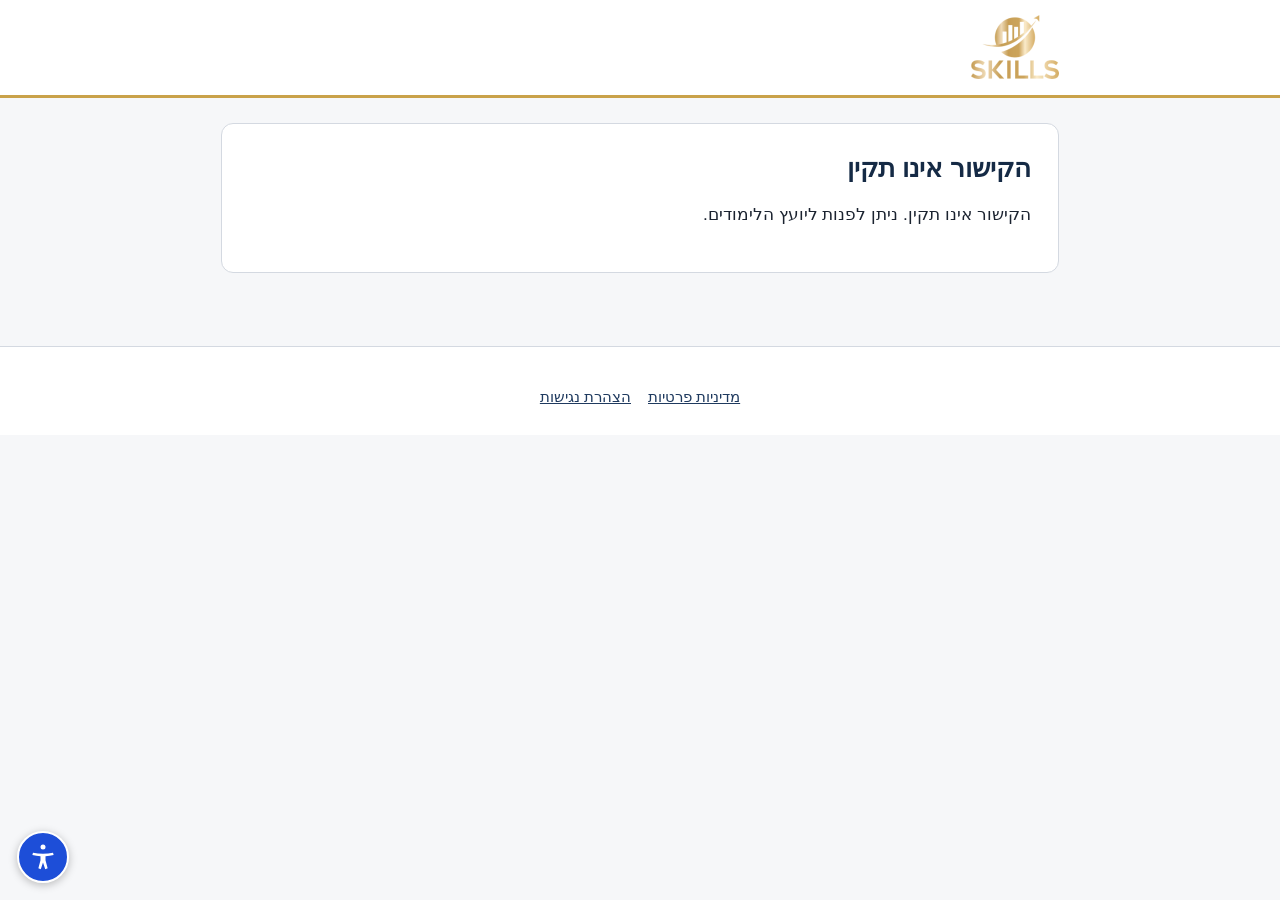
<file: index.html>
<!DOCTYPE html>
<html lang="he" dir="rtl">
<head>
  <meta charset="utf-8">
  <meta name="viewport" content="width=device-width, initial-scale=1">
  <meta name="robots" content="noindex, nofollow">
  <meta name="referrer" content="no-referrer">
  <meta name="description" content="קישור אישי למילוי הבקשה. התשובה וגובה הסיוע יימסרו באמצעות יועץ הלימודים.">
  <meta property="og:type" content="website">
  <meta property="og:locale" content="he_IL">
  <meta property="og:site_name" content="מכללת סקילס">
  <meta property="og:title" content="בקשה למלגה ולסיוע בשכר לימוד — מכללת סקילס">
  <meta property="og:description" content="קישור אישי למילוי הבקשה. התשובה וגובה הסיוע יימסרו באמצעות יועץ הלימודים.">
  <meta property="og:url" content="https://skillsmilgot.github.io/">
  <meta property="og:image" content="https://skillsmilgot.github.io/assets/share.jpg">
  <meta property="og:image:width" content="1200">
  <meta property="og:image:height" content="630">
  <meta property="og:image:alt" content="בקשה למלגה ולסיוע בשכר לימוד — מכללת סקילס">
  <meta name="twitter:card" content="summary_large_image">
  <meta http-equiv="Content-Security-Policy" content="default-src 'self'; script-src 'self'; style-src 'self'; img-src 'self' data:; connect-src 'self' https://script.google.com https://script.googleusercontent.com; form-action 'none'; base-uri 'none'; object-src 'none'">
  <title>בקשה למלגה ולסיוע בשכר לימוד — מכללת סקילס</title>
  <link rel="stylesheet" href="styles.css">
  <link rel="icon" type="image/png" href="assets/logo.png">
  <script src="config.js" defer></script>
  <script src="common.js" defer></script>
  <script src="app.js" defer></script>
</head>
<body>
  <a href="#main" class="skip-link">דילוג לתוכן הראשי</a>
  <header class="site-header">
    <div class="inner"><img id="site-logo" src="assets/logo.png" alt="מכללת סקילס" width="88" height="64"></div>
  </header>
  <div id="timer-slot"></div>
  <main id="main" tabindex="-1">
    <div class="loading" role="status">טוען…</div>
    <noscript><div class="card"><p>כדי למלא את הטופס יש להפעיל JavaScript בדפדפן.</p></div></noscript>
  </main>
  <footer class="site-footer" id="site-footer"></footer>
</body>
</html>
</file>
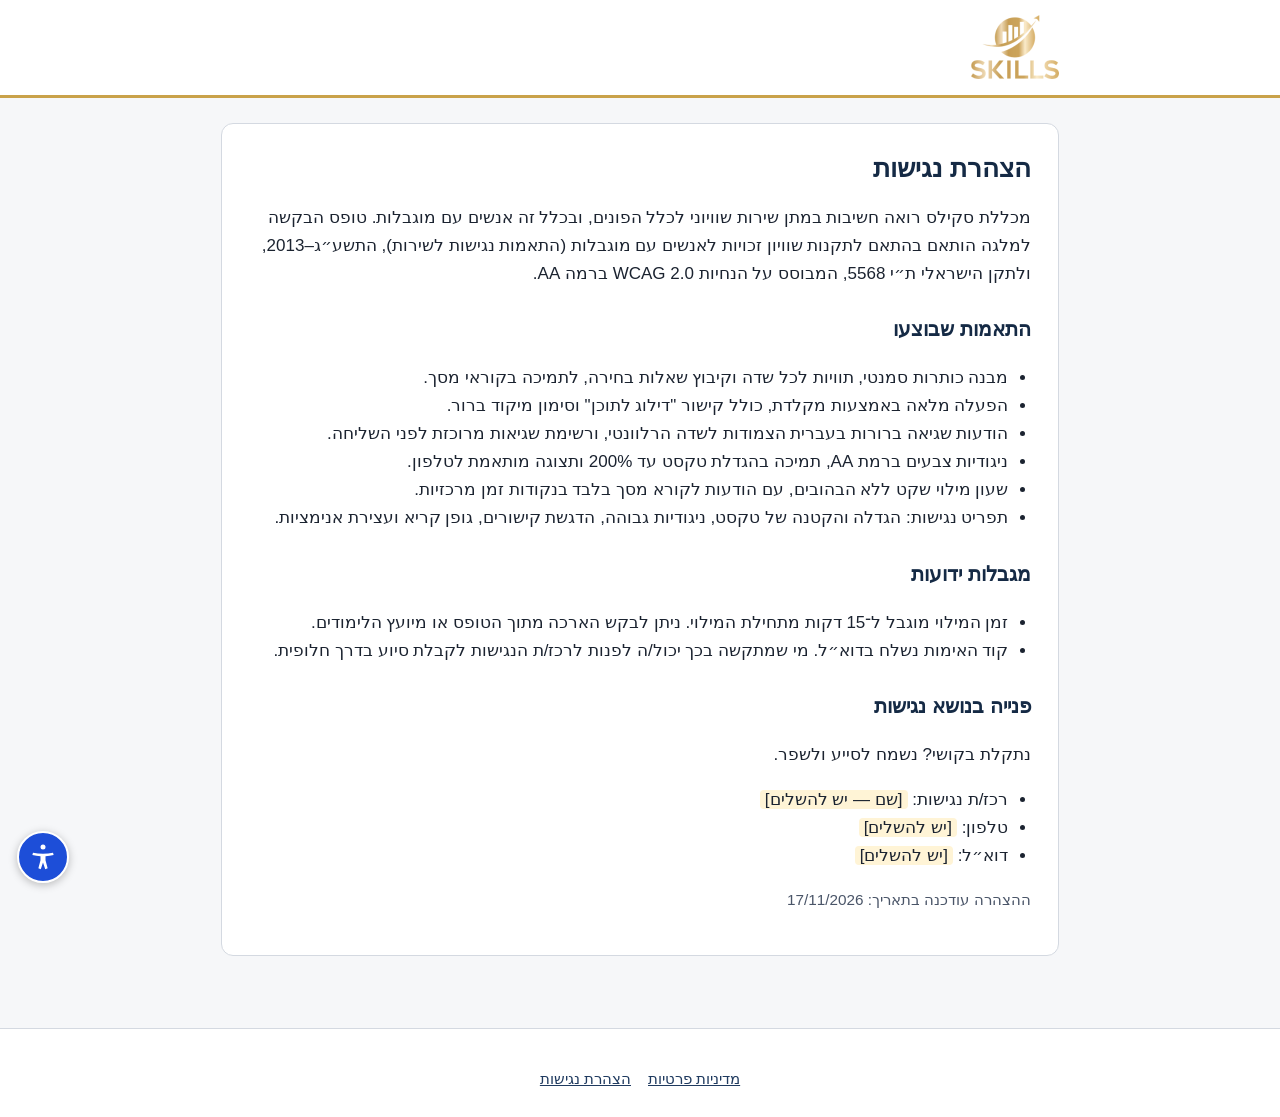
<file: accessibility.html>
<!DOCTYPE html>
<html lang="he" dir="rtl">
<head>
  <meta charset="utf-8">
  <meta name="viewport" content="width=device-width, initial-scale=1">
  <meta name="referrer" content="no-referrer">
  <meta http-equiv="Content-Security-Policy" content="default-src 'self'; script-src 'self'; style-src 'self'; img-src 'self' data:; base-uri 'none'; object-src 'none'">
  <title>הצהרת נגישות — בקשות מלגה, מכללת סקילס</title>
  <link rel="stylesheet" href="styles.css">
  <link rel="icon" type="image/png" href="assets/logo.png">
  <script src="config.js" defer></script>
  <script src="common.js" defer></script>
  <script src="pages.js" defer></script>
</head>
<body>
  <a href="#main" class="skip-link">דילוג לתוכן הראשי</a>
  <header class="site-header"><div class="inner"><img id="site-logo" src="assets/logo.png" alt="מכללת סקילס" width="88" height="64"></div></header>
  <main id="main" tabindex="-1">
    <article class="card prose">
      <h1>הצהרת נגישות</h1>
      <p>מכללת סקילס רואה חשיבות במתן שירות שוויוני לכלל הפונים, ובכלל זה אנשים עם מוגבלות. טופס הבקשה למלגה הותאם בהתאם לתקנות שוויון זכויות לאנשים עם מוגבלות (התאמות נגישות לשירות), התשע״ג–2013, ולתקן הישראלי ת״י 5568, המבוסס על הנחיות WCAG 2.0 ברמה AA.</p>

      <h2>התאמות שבוצעו</h2>
      <ul>
        <li>מבנה כותרות סמנטי, תוויות לכל שדה וקיבוץ שאלות בחירה, לתמיכה בקוראי מסך.</li>
        <li>הפעלה מלאה באמצעות מקלדת, כולל קישור "דילוג לתוכן" וסימון מיקוד ברור.</li>
        <li>הודעות שגיאה ברורות בעברית הצמודות לשדה הרלוונטי, ורשימת שגיאות מרוכזת לפני השליחה.</li>
        <li>ניגודיות צבעים ברמת AA, תמיכה בהגדלת טקסט עד 200% ותצוגה מותאמת לטלפון.</li>
        <li>שעון מילוי שקט ללא הבהובים, עם הודעות לקורא מסך בלבד בנקודות זמן מרכזיות.</li>
        <li>תפריט נגישות: הגדלה והקטנה של טקסט, ניגודיות גבוהה, הדגשת קישורים, גופן קריא ועצירת אנימציות.</li>
      </ul>

      <h2>מגבלות ידועות</h2>
      <ul>
        <li>זמן המילוי מוגבל ל־15 דקות מתחילת המילוי. ניתן לבקש הארכה מתוך הטופס או מיועץ הלימודים.</li>
        <li>קוד האימות נשלח בדוא״ל. מי שמתקשה בכך יכול/ה לפנות לרכז/ת הנגישות לקבלת סיוע בדרך חלופית.</li>
      </ul>

      <h2>פנייה בנושא נגישות</h2>
      <p>נתקלת בקושי? נשמח לסייע ולשפר.</p>
      <ul>
        <li>רכז/ת נגישות: <span data-fill="accessibility.coordinatorName" data-fallback="[שם — יש להשלים]"></span></li>
        <li>טלפון: <span data-fill="accessibility.phone" data-fallback="[יש להשלים]"></span></li>
        <li>דוא״ל: <span data-fill="accessibility.email" data-fallback="[יש להשלים]"></span></li>
      </ul>
      <p class="muted small">ההצהרה עודכנה בתאריך: <span data-fill="accessibility.updated"></span></p>
    </article>
  </main>
  <footer class="site-footer" id="site-footer"></footer>
</body>
</html>
</file>
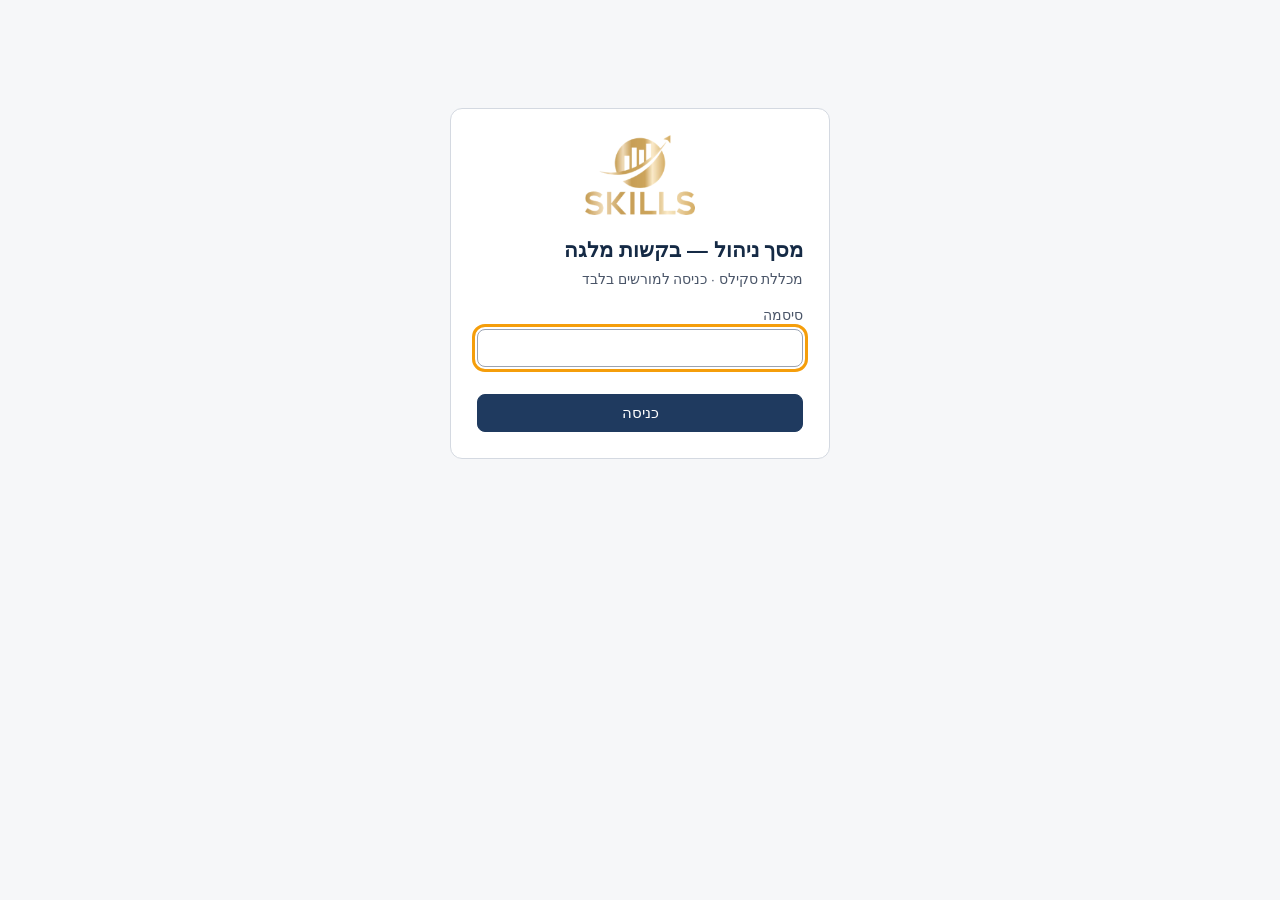
<file: admin.html>
<!DOCTYPE html>
<html lang="he" dir="rtl">
<head>
<meta name="robots" content="noindex, nofollow">
<meta name="referrer" content="no-referrer">
<meta name="viewport" content="width=device-width, initial-scale=1">
<title>מסך ניהול — בקשות מלגה, מכללת סקילס</title>
<script>
(function(){
  var API = "https://script.google.com/macros/s/AKfycbyvAN-db5DoxBM0OWtsfdL4gFd6kiTqnrTdWiskKaFr0FLaXygP_qdFe0VqyyxU0Cv5uA/exec";
  function call(fn, args, ok, fail) {
    fetch(API, { method: 'POST', body: JSON.stringify({ action: 'adminRpc', fn: fn, args: args }), redirect: 'follow', cache: 'no-store', credentials: 'omit' })
      .then(function (r) { return r.json(); })
      .then(function (j) { if (j.error) fail(new Error(j.error)); else ok(j.result); })
      .catch(function () { fail(new Error('תקלת תקשורת. בדקו את החיבור ונסו שוב.')); });
  }
  window.google = { script: { get run() {
    var h = { ok: function(){}, fail: function(){} };
    var p = { withSuccessHandler: function (f) { h.ok = f; return p; }, withFailureHandler: function (f) { h.fail = f; return p; } };
    ['adminLogin', 'adminLogout', 'adminApi'].forEach(function (fn) { p[fn] = function () { call(fn, Array.prototype.slice.call(arguments), h.ok, h.fail); }; });
    return p;
  } } };
})();
</script>
<meta charset="utf-8">
<style>
  :root { --primary:#1f3a5f; --primary-dark:#152a45; --accent:#e8eef6; --bg:#f6f7f9; --text:#1b2330; --muted:#4a5568; --border:#d4d9e1; --error:#b42318; --ok:#1e6b3a; }
  * { box-sizing:border-box; }
  body { margin:0; font-family:"Segoe UI",Arial,sans-serif; font-size:15px; color:var(--text); background:var(--bg); line-height:1.5; }
  :focus-visible { outline:3px solid #f59e0b; outline-offset:2px; }
  header { background:#fff; border-bottom:3px solid #c9a24a; padding:.7rem 1rem; display:flex; gap:.75rem; align-items:center; flex-wrap:wrap; position:sticky; top:0; z-index:5; }
  header h1 { font-size:1.15rem; margin:0; margin-inline-end:auto; color:var(--primary-dark); }
  .demo { background:#fff4d6; color:#5c3d00; padding:.3rem .7rem; border-radius:6px; font-weight:600; font-size:.85rem; }
  main { padding:1rem; }
  .card { background:#fff; border:1px solid var(--border); border-radius:10px; padding:1rem 1.2rem; margin-bottom:1rem; }
  h2 { font-size:1.05rem; margin:0 0 .8rem; color:var(--primary-dark); }
  button, .btn { font:inherit; border-radius:8px; border:1px solid var(--primary); background:var(--primary); color:#fff; padding:.45rem .95rem; cursor:pointer; min-height:38px; }
  button.secondary { background:#fff; color:var(--primary); }
  button.danger { background:#fff; color:var(--error); border-color:var(--error); }
  button:disabled { opacity:.55; cursor:not-allowed; }
  input, select, textarea { font:inherit; padding:.42rem .6rem; border:1px solid #9aa3b2; border-radius:8px; background:#fff; color:var(--text); }
  textarea { width:100%; min-height:80px; }
  label { font-size:.86rem; color:var(--muted); display:block; margin-bottom:.15rem; }
  .grid { display:grid; grid-template-columns:repeat(auto-fill,minmax(210px,1fr)); gap:.7rem 1rem; }
  .grid input, .grid select { width:100%; }
  .row { display:flex; gap:.6rem; align-items:center; flex-wrap:wrap; }
  table { width:100%; border-collapse:collapse; background:#fff; }
  th, td { text-align:right; padding:.5rem .6rem; border-bottom:1px solid #eef0f4; vertical-align:top; }
  th { background:#f0f3f7; font-weight:600; font-size:.88rem; position:sticky; top:0; }
  tbody tr { cursor:pointer; } tbody tr:hover { background:var(--accent); }
  .badge { display:inline-block; padding:.1rem .55rem; border-radius:999px; font-size:.8rem; font-weight:600; background:#eef0f4; white-space:nowrap; }
  .st-הוגשה { background:#dbeafe; color:#1e3a8a; } .st-בטיפול { background:#fef3c7; color:#78350f; }
  .st-אושרה { background:#dcfce7; color:#14532d; } .st-נסגרה { background:#e5e7eb; color:#374151; }
  .st-במילוי { background:#ede9fe; color:#4c1d95; } .st-פג { background:#fee2e2; color:#7f1d1d; }
  .ext { background:#ffedd5; color:#7c2d12; margin-inline-start:.3rem; }
  .muted { color:var(--muted); } .small { font-size:.85rem; }
  .ext-card { border:2px solid #c9a24a; background:#fffaf0; }
  .save-st { font-size:.85rem; color:var(--muted); min-height:1.2em; display:inline-block; margin-top:.4rem; }
  .save-st.ok { color:#144d29; } .save-st.bad { color:#7a1a12; } .card h2 .save-st { margin:0 .6rem 0 0; font-weight:400; }
  .err { color:var(--error); font-size:.85rem; font-weight:600; min-height:1em; }
  .msg { padding:.6rem .8rem; border-radius:8px; margin:.6rem 0; }
  .msg.ok { background:#edf7f0; color:#144d29; } .msg.bad { background:#fef3f2; color:#7a1a12; } .msg.warn { background:#fff4d6; color:#5c3d00; }
  .answer { border-bottom:1px solid #eef0f4; padding:.6rem 0; }
  .answer .q { font-weight:600; } .answer .a { white-space:pre-wrap; overflow-wrap:anywhere; margin-top:.2rem; }
  .two { display:grid; grid-template-columns:1fr 1fr; gap:1rem; } @media (max-width:900px) { .two { grid-template-columns:1fr; } }
  .link-box { width:100%; direction:ltr; font-family:monospace; font-size:.85rem; }
  .toast { position:fixed; bottom:1rem; left:1rem; background:#1b2330; color:#fff; padding:.75rem 1rem; border-radius:10px; box-shadow:0 4px 16px rgba(0,0,0,.2); max-width:360px; z-index:20; }
  .toast[hidden] { display:none; }
  .count { background:var(--error); color:#fff; border-radius:999px; padding:0 .45rem; font-size:.8rem; margin-inline-start:.3rem; }
  .hist td { font-size:.85rem; cursor:default; } .hist tr:hover { background:none; }
  .back { margin-bottom:.8rem; }
  [hidden] { display:none !important; }
</style>
  <link rel="icon" type="image/png" href="https://skillsmilgot.github.io/assets/logo.png">
</head>
<body>
<section id="login" hidden style="max-width:380px;margin:12vh auto;background:#fff;border:1px solid var(--border);border-radius:12px;padding:1.6rem">
  <div style="text-align:center;margin-bottom:.8rem"><img src="https://skillsmilgot.github.io/assets/logo.png" alt="מכללת סקילס" style="height:80px;width:auto"></div>
  <h1 style="font-size:1.3rem;margin:0 0 .3rem;color:var(--primary-dark)">מסך ניהול — בקשות מלגה</h1>
  <p class="muted small" style="margin:0 0 1rem">מכללת סקילס · כניסה למורשים בלבד</p>
  <form id="login-form" novalidate>
    <label for="login-pw">סיסמה</label>
    <input id="login-pw" type="password" autocomplete="current-password" style="width:100%" dir="ltr">
    <div id="login-msg" class="err" role="alert" style="margin:.4rem 0"></div>
    <button type="submit" style="width:100%">כניסה</button>
  </form>
</section>
<header>
  <img src="https://skillsmilgot.github.io/assets/logo.png" alt="מכללת סקילס" style="height:40px;width:auto">
  <h1>בקשות מלגה <span id="new-count" class="count" hidden></span></h1>
  <span id="demo-flag" class="demo" hidden>מצב הדגמה — קוד אימות מוצג במסך</span>
  <button id="btn-new" type="button">+ בקשה חדשה</button>
  <button id="btn-pw" type="button" class="secondary">שינוי סיסמה</button>
  <button id="btn-logout" type="button" class="secondary">יציאה</button>
</header>
<main>
  <div id="global-msg" role="alert"></div>

  <!-- רשימה -->
  <section id="view-list">
    <div class="card">
      <div class="row">
        <div style="flex:1;min-width:220px">
          <label for="q">חיפוש לפי מספר בקשה, שם או טלפון</label>
          <input id="q" type="search" style="width:100%" autocomplete="off">
        </div>
        <div>
          <label for="f-status">סטטוס</label>
          <select id="f-status"><option value="">הכול</option></select>
        </div>
        <button id="btn-refresh" class="secondary" type="button" style="align-self:flex-end">רענון</button>
      </div>
    </div>
    <div class="card" style="padding:0;overflow:auto;max-height:640px">
      <table aria-describedby="list-caption">
        <caption id="list-caption" class="muted small" style="text-align:right;padding:.5rem .6rem">לחיצה על שורה פותחת את הבקשה</caption>
        <thead><tr><th>מספר בקשה</th><th>שם הלקוח</th><th>טלפון</th><th>ת״ז</th><th>מסלול</th><th>נוצרה</th><th>הוגשה</th><th>סטטוס</th><th>זמן שנותר</th></tr></thead>
        <tbody id="rows"></tbody>
      </table>
      <p id="empty" class="muted" style="padding:1rem" hidden>לא נמצאו בקשות.</p>
    </div>
  </section>

  <!-- בקשה חדשה -->
  <section id="view-new" hidden>
    <button class="secondary back" type="button" data-back>→ חזרה לרשימה</button>
    <div class="card">
      <h2>בקשה חדשה — פרטי לקוח ומסלול</h2>
      <form id="form-new" novalidate></form>
      <div id="new-msg"></div>
      <div id="new-result" hidden class="card" style="background:var(--accent)">
        <h2>הקישור האישי מוכן</h2>
        <p>מספר בקשה: <strong id="new-reqno"></strong></p>
        <label for="new-link">קישור אישי לשליחה בוואטסאפ או ב־SMS</label>
        <div class="row"><input id="new-link" class="link-box" readonly><button type="button" id="btn-copy-new">העתקת קישור</button></div>
        <p class="small muted">הקישור לא כולל פרטים אישיים. הלקוח יאמת את זהותו בקוד שיישלח לדוא״ל שלו. אם המייל לא מגיע — כדאי לבקש מהלקוח לבדוק בתיקיית הספאם.</p>
        <button type="button" class="secondary" id="btn-open-new">פתיחת הבקשה</button>
      </div>
    </div>
  </section>

  <!-- פרטי בקשה -->
  <section id="view-detail" hidden>
    <button class="secondary back" type="button" data-back>→ חזרה לרשימה</button>
    <div id="detail"></div>
  </section>
</main>
<div id="toast" class="toast" role="status" aria-live="polite" hidden></div>

<script>
(function () {
  'use strict';
  // ───── עזר ─────
  // מצב עצמאי: כל קריאה עוברת דרך adminApi עם אסימון כניסה שנבדק בשרת
  var TOKEN_KEY = 'skills_admin_token';
  function getToken() { try { return sessionStorage.getItem(TOKEN_KEY) || ''; } catch (e) { return window.__tok || ''; } }
  function setToken(t) { window.__tok = t; try { if (t) sessionStorage.setItem(TOKEN_KEY, t); else sessionStorage.removeItem(TOKEN_KEY); } catch (e) { /* */ } }
  function raw(fn, args) {
    return new Promise(function (resolve, reject) {
      var r = google.script.run.withSuccessHandler(resolve).withFailureHandler(reject);
      r[fn].apply(r, args);
    });
  }
  function run(fn) {
    var args = Array.prototype.slice.call(arguments, 1);
    return raw('adminApi', [getToken(), fn, args]).then(function (res) {
      if (res && res.code === 'login') { setToken(''); showLogin('פג תוקף הכניסה. יש להתחבר שוב.'); throw new Error('נדרשת כניסה'); }
      return res;
    });
  }
  function showLogin(msg) {
    document.getElementById('login').hidden = false;
    document.querySelector('header').hidden = true;
    document.querySelector('main').hidden = true;
    var e = document.getElementById('login-msg'); e.textContent = msg || '';
    document.getElementById('login-pw').focus();
  }
  function hideLogin() {
    document.getElementById('login').hidden = true;
    document.querySelector('header').hidden = false;
    document.querySelector('main').hidden = false;
  }
  function h(tag, attrs) {
    var el = document.createElement(tag);
    Object.keys(attrs || {}).forEach(function (k) {
      var v = attrs[k];
      if (v === null || v === undefined || v === false) return;
      if (k === 'class') el.className = v;
      else if (k.indexOf('on') === 0 && typeof v === 'function') el.addEventListener(k.slice(2), v);
      else if (v === true) el.setAttribute(k, '');
      else el.setAttribute(k, String(v));
    });
    for (var i = 2; i < arguments.length; i++) append(el, arguments[i]);
    return el;
  }
  function append(el, c) {
    if (c === null || c === undefined || c === false) return;
    if (Array.isArray(c)) { c.forEach(function (x) { append(el, x); }); return; }
    el.appendChild(c instanceof Node ? c : document.createTextNode(String(c)));
  }
  var $ = function (id) { return document.getElementById(id); };
  var boot = null, offset = 0, current = null, lastCheck = 0, newCount = 0;
  function fmt(ms) { if (!ms) return '—'; var d = new Date(ms); return d.toLocaleDateString('he-IL') + ' ' + d.toLocaleTimeString('he-IL', { hour: '2-digit', minute: '2-digit' }); }
  function nowS() { return Date.now() + offset; }
  function remaining(a) {
    if (a.submittedAt) return '—';
    if (a.status === 'פג תוקף הקישור') return 'פג';
    if (!a.startedAt) return 'טרם התחיל';
    var ms = a.deadlineAt - nowS(); if (ms <= 0) return 'פג';
    var m = Math.ceil(ms / 60000); return Math.floor(m / 60) + ':' + ('0' + (m % 60)).slice(-2) + ' ש׳';
  }
  function badge(s) { return h('span', { class: 'badge st-' + String(s).split(' ')[0] }, s); }
  function showMsg(box, text, kind) { box.replaceChildren(text ? h('div', { class: 'msg ' + (kind || 'bad') }, text) : ''); }
  function fail(e) { showMsg($('global-msg'), 'שגיאה: ' + (e && e.message ? e.message : e), 'bad'); }
  function show(view) {
    ['list', 'new', 'detail'].forEach(function (v) { $('view-' + v).hidden = v !== view; });
    window.scrollTo(0, 0);
  }
  function copy(text, input) {
    function fallback() { if (input) { input.focus(); input.select(); try { document.execCommand('copy'); toast('הקישור הועתק'); } catch (e) { toast('יש להעתיק ידנית (Ctrl+C)'); } } }
    if (navigator.clipboard && navigator.clipboard.writeText) navigator.clipboard.writeText(text).then(function () { toast('הקישור הועתק'); }, fallback);
    else fallback();
  }
  function ask(box, text, onYes) {
    var yes = h('button', { type: 'button', onclick: function () { box.replaceChildren(); onYes(); } }, 'אישור');
    box.replaceChildren(h('div', { class: 'msg warn', role: 'alertdialog' }, text, ' ', yes, ' ',
      h('button', { type: 'button', class: 'secondary', onclick: function () { box.replaceChildren(); } }, 'ביטול')));
    yes.focus();
  }
  var toastTimer;
  // ───── שמירה אוטומטית ─────
  // כל שינוי נשמר לבד אחרי הפסקה קצרה בהקלדה; אין צורך בכפתור שמירה.
  var savers = [];
  function autosaver(statusEl, saveFn) {
    var timer = null, busy = false, again = false, dirty = false;
    function set(text, kind) { statusEl.textContent = text; statusEl.className = 'save-st' + (kind ? ' ' + kind : ''); }
    function doSave() {
      timer = null;
      if (busy) { again = true; return Promise.resolve(); }
      busy = true; dirty = false; set('שומר…');
      var p;
      try { p = Promise.resolve(saveFn()); } catch (e) { p = Promise.reject(e); }
      return p.then(function (r) {
        if (r && r.skip) set(r.skip, 'bad');
        else if (r && r.ok === false) set('לא נשמר: ' + r.error, 'bad');
        else set('נשמר ✓ ' + new Date().toLocaleTimeString('he-IL', { hour: '2-digit', minute: '2-digit' }), 'ok');
      }, function (e) { dirty = true; set('לא נשמר: ' + (e && e.message ? e.message : e), 'bad'); })
        .then(function () { busy = false; if (again) { again = false; return doSave(); } });
    }
    function trigger(delay) {
      dirty = true; clearTimeout(timer); set('יש שינויים — נשמר אוטומטית…');
      timer = setTimeout(doSave, delay === undefined ? 1200 : delay);
    }
    trigger.flush = function () { if (timer) { clearTimeout(timer); return doSave(); } return Promise.resolve(); };
    trigger.pending = function () { return !!timer || busy || dirty; };
    savers.push(trigger);
    return trigger;
  }
  function flushSaves() { var list = savers; savers = []; return Promise.all(list.map(function (f) { return f.flush(); })); }
  window.addEventListener('beforeunload', function (e) {
    if (savers.some(function (f) { return f.pending(); })) { flushSaves(); e.preventDefault(); e.returnValue = ''; }
  });

  function toast(t) { var el = $('toast'); el.textContent = t; el.hidden = false; clearTimeout(toastTimer); toastTimer = setTimeout(function () { el.hidden = true; }, 6000); }

  // ───── רשימה ─────
  var searchTimer;
  function loadList() {
    return run('adminList', { q: $('q').value, status: $('f-status').value }).then(function (res) {
      if (!res.ok) return fail(res.error);
      offset = res.serverNow - Date.now();
      var tb = $('rows'); tb.replaceChildren();
      $('empty').hidden = res.items.length > 0;
      res.items.forEach(function (a) {
        var tr = h('tr', { tabindex: '0', 'aria-label': 'בקשה ' + a.requestNo + ' של ' + a.fullName },
          h('td', null, h('bdi', null, a.requestNo)), h('td', null, a.fullName), h('td', null, h('bdi', null, a.phone)),
          h('td', null, h('bdi', null, a.idMasked)), h('td', null, a.track), h('td', null, fmt(a.createdAt)), h('td', null, fmt(a.submittedAt)),
          h('td', null, badge(a.status), a.extensionRequested ? h('span', { class: 'badge ext' }, 'ביקש/ה הארכה') : null),
          h('td', null, remaining(a)));
        tr.addEventListener('click', function () { openDetail(a.requestNo); });
        tr.addEventListener('keydown', function (e) { if (e.key === 'Enter' || e.key === ' ') { e.preventDefault(); openDetail(a.requestNo); } });
        tb.appendChild(tr);
      });
    }).catch(fail);
  }

  // ───── טופס פרטים (חדש / עריכה) ─────
  var FIELDS = [
    ['fullName', 'שם מלא', 'text'], ['phone', 'טלפון נייד', 'tel'], ['email', 'כתובת דוא״ל', 'email'], ['idNumber', 'תעודת זהות', 'text'],
    ['birthDate', 'תאריך לידה', 'date'], ['city', 'יישוב', 'text'], ['street', 'רחוב', 'text'], ['houseNo', 'מספר בית', 'text'],
    ['apartment', 'דירה (לא חובה)', 'text'], ['track', 'מסלול הלימודים', 'select'],
  ];
  function detailsForm(form, prefix, values, opts) {
    form.replaceChildren();
    var grid = h('div', { class: 'grid' });
    FIELDS.forEach(function (f) {
      var id = prefix + f[0], input;
      if (f[2] === 'select') {
        input = h('select', { id: id, name: f[0] }, h('option', { value: '' }, 'בחירת מסלול'));
        var names = boot.tracks.map(function (t) { return t.name; });
        if (values && values.track && names.indexOf(values.track) < 0) names.push(values.track);
        names.forEach(function (n) { input.appendChild(h('option', { value: n }, n)); });
      } else {
        input = h('input', { id: id, name: f[0], type: f[2], autocomplete: 'off', inputmode: f[0] === 'idNumber' || f[0] === 'phone' ? 'numeric' : null, dir: ['phone', 'email', 'idNumber'].indexOf(f[0]) >= 0 ? 'ltr' : null });
      }
      if (values && values[f[0]] !== undefined) input.value = values[f[0]];
      var cell = h('div', null, h('label', { for: id }, f[1]), input, h('div', { class: 'err', id: id + '-err' }));
      if (f[0] === 'idNumber' && opts && opts.masked) {
        input.value = ''; input.placeholder = opts.masked + ' (ללא שינוי)';
        cell.appendChild(h('button', { type: 'button', class: 'secondary', onclick: function (e) {
          run('adminRevealId', opts.requestNo).then(function (r) { if (r.ok) { input.value = r.idNumber; input.placeholder = ''; e.target.remove(); } });
        } }, 'הצגת ת״ז מלאה'));
      }
      grid.appendChild(cell);
    });
    form.appendChild(grid);
    return function read() {
      var o = {}; FIELDS.forEach(function (f) { o[f[0]] = form.querySelector('[name="' + f[0] + '"]').value; }); return o;
    };
  }
  function fieldErrors(prefix, errors) {
    FIELDS.forEach(function (f) { var el = $(prefix + f[0] + '-err'); if (el) el.textContent = (errors && errors[f[0]]) || ''; });
  }

  function openNew() {
    show('new'); $('new-result').hidden = true; showMsg($('new-msg'), '');
    var form = $('form-new');
    var read = detailsForm(form, 'n-', {});
    var submitBtn = h('button', { type: 'submit' }, 'יצירת בקשה ושליחה ללקוח');
    var sendChk = h('input', { type: 'checkbox', id: 'n-send', checked: true });
    form.appendChild(h('label', { for: 'n-send', style: 'display:flex;gap:.5rem;align-items:center;margin-top:1rem;color:var(--text);font-size:.95rem' }, sendChk, 'לשלוח ללקוח את הקישור האישי במייל עכשיו'));
    form.appendChild(h('div', { class: 'row', style: 'margin-top:.6rem' }, submitBtn));
    form.onsubmit = function (e) {
      e.preventDefault(); create(false);
    };
    function create(override) {
      submitBtn.disabled = true; fieldErrors('n-', {}); showMsg($('new-msg'), '');
      run('adminCreate', read(), override, sendChk.checked).then(function (res) {
        submitBtn.disabled = false;
        if (!res.ok) {
          if (res.extra && res.extra.errors) fieldErrors('n-', res.extra.errors);
          if (res.code === 'locked_year') {
            $('new-msg').replaceChildren(h('div', { class: 'msg warn' }, res.error, ' ',
              h('button', { type: 'button', class: 'secondary', onclick: function () { create(true); } }, 'יצירה בכל זאת (תירשם בהיסטוריה)')));
          } else showMsg($('new-msg'), res.error);
          return;
        }
        $('new-reqno').textContent = res.requestNo; $('new-link').value = res.link; $('new-result').hidden = false;
        if (res.emailSent) showMsg($('new-msg'), 'הקישור נשלח במייל אל ' + res.email + '. אפשר גם להעתיק ולשלוח בוואטסאפ.', 'ok');
        else if (res.emailError) showMsg($('new-msg'), res.emailError + ' — אפשר להעתיק את הקישור ולשלוח ידנית.', 'warn');
        $('btn-copy-new').onclick = function () { copy(res.link, $('new-link')); };
        $('btn-open-new').onclick = function () { openDetail(res.requestNo); };
        form.querySelectorAll('input,select').forEach(function (i) { i.disabled = true; }); submitBtn.hidden = true;
        $('new-link').focus(); $('new-link').select();
      }).catch(function (e) { submitBtn.disabled = false; fail(e); });
    }
  }

  // ───── פרטי בקשה ─────
  function openDetail(requestNo) {
    flushSaves();
    show('detail');
    $('detail').replaceChildren(h('p', { class: 'muted' }, 'טוען…'));
    return run('adminGet', requestNo).then(function (res) {
      if (!res.ok) { $('detail').replaceChildren(h('div', { class: 'msg bad' }, res.error)); return; }
      offset = res.serverNow - Date.now(); current = res; renderDetail(res);
    }).catch(fail);
  }
  function reload() { return openDetail(current.app.requestNo); }
  function act(box, promise, okText) {
    return promise.then(function (r) { if (!r.ok) { showMsg(box, r.error); return r; } if (okText) toast(okText); reload(); return r; }).catch(fail);
  }

  function renderDetail(res) {
    var a = res.app, root = $('detail'); root.replaceChildren();
    var topBadge = badge(a.status);
    var top = h('div', { class: 'card' },
      h('div', { class: 'row' }, h('h2', { style: 'margin:0' }, a.fullName + ' · ', h('bdi', null, a.requestNo)), topBadge,
        a.extensionRequested ? h('span', { class: 'badge ext' }, 'ביקש/ה הארכה') : null),
      h('p', { class: 'small muted' }, 'נוצרה: ' + fmt(a.createdAt) + ' · התחלת מילוי: ' + fmt(a.startedAt) + ' · תוקף עד: ' + fmt(a.deadlineAt) + ' · הוגשה: ' + fmt(a.submittedAt) + ' · זמן שנותר: ' + remaining(a)));
    root.appendChild(top);

    // בקשת הארכת זמן מהלקוח — אישור בלחיצה, והלקוח מקבל מייל שהבקשה אושרה
    if (a.extensionRequested && !a.submittedAt) {
      var extMsg = h('div');
      var extHours = h('select', { 'aria-label': 'משך ההארכה' }, [[15, '+15 דקות'], [30, '+30 דקות'], [60, '+שעה'], [1440, '+24 שעות']].map(function (x) { return h('option', { value: x[0] }, x[1]); }));
      root.appendChild(h('div', { class: 'card ext-card' },
        h('h2', null, 'הלקוח ביקש הארכת זמן'),
        h('p', { class: 'small' }, 'באישור ההארכה הלקוח יקבל מייל שהבקשה אושרה, עם המועד החדש למילוי.'),
        h('div', { class: 'row' }, extHours,
          h('button', { type: 'button', disabled: a.revoked, onclick: function () {
            run('adminExtend', a.requestNo, Number(extHours.value)).then(function (r) {
              if (!r.ok) { showMsg(extMsg, r.error); return; }
              toast(r.emailSent ? 'ההארכה אושרה ונשלח מייל אישור אל ' + a.email : (r.emailError || 'ההארכה אושרה'));
              reload();
            }).catch(fail);
          } }, 'אישור ההארכה ושליחת מייל ללקוח')),
        extMsg));
    }

    // קישור
    var linkMsg = h('div');
    var linkInput = h('input', { class: 'link-box', readonly: true, value: a.link || '', 'aria-label': 'קישור אישי' });
    var hours = h('select', { 'aria-label': 'משך ההארכה' }, [[15, '+15 דקות'], [30, '+30 דקות'], [60, '+שעה'], [1440, '+24 שעות']].map(function (x) { return h('option', { value: x[0] }, x[1]); }));
    var linkCard = h('div', { class: 'card' }, h('h2', null, 'קישור אישי'));
    if (a.submittedAt) linkCard.appendChild(h('p', { class: 'muted' }, 'הבקשה הוגשה והטופס נעול לעריכת הלקוח.'));
    else {
      linkCard.appendChild(h('div', { class: 'row' }, linkInput, h('button', { type: 'button', onclick: function () { copy(a.link, linkInput); } }, 'העתקת קישור')));
      linkCard.appendChild(h('div', { class: 'row', style: 'margin-top:.6rem' },
        hours, h('button', { type: 'button', class: 'secondary', disabled: a.revoked, onclick: function () { run('adminExtend', a.requestNo, Number(hours.value)).then(function (r) { if (!r.ok) { showMsg(linkMsg, r.error); return; } toast(r.emailSent ? 'הזמן הוארך ונשלח מייל אישור ללקוח' : (r.emailError || 'הזמן הוארך')); reload(); }).catch(fail); } }, 'הארכת זמן'),
        h('button', { type: 'button', class: 'secondary', disabled: a.revoked, onclick: function () { act(linkMsg, run('adminResendLink', a.requestNo), 'הקישור נשלח שוב במייל אל ' + a.email); } }, 'שליחה חוזרת במייל'),
        h('button', { type: 'button', class: 'secondary', onclick: function () { ask(linkMsg, 'לחדש קישור? הקישור הקודם יבוטל, התשובות שנשמרו יישארו, והקישור החדש יישלח ללקוח במייל.', function () { act(linkMsg, run('adminRenew', a.requestNo, true), 'נוצר קישור חדש ונשלח במייל אל ' + a.email); }); } }, 'חידוש קישור'),
        h('button', { type: 'button', class: 'danger', disabled: a.revoked, onclick: function () { ask(linkMsg, 'לבטל את הקישור? הלקוח לא יוכל להמשיך למלא.', function () { act(linkMsg, run('adminRevoke', a.requestNo), 'הקישור בוטל'); }); } }, a.revoked ? 'הקישור בוטל' : 'ביטול קישור')));
    }
    linkCard.appendChild(linkMsg);
    root.appendChild(linkCard);

    var two = h('div', { class: 'two' });
    var colA = h('div'), colB = h('div');
    two.appendChild(colA); two.appendChild(colB); root.appendChild(two);

    // תשובות
    var ans = h('div', { class: 'card' }, h('h2', null, 'תשובות הלקוח' + (a.answersAreDraft ? ' — טיוטה, טרם הוגשה' : '')));
    if (!a.answers.length) ans.appendChild(h('p', { class: 'muted' }, 'הלקוח עדיין לא מילא תשובות.'));
    a.answers.forEach(function (x) { ans.appendChild(h('div', { class: 'answer' }, h('div', { class: 'q' }, x.num + '. ' + x.label), h('div', { class: 'a' }, x.answer || '—'))); });
    if (a.confirmations) ans.appendChild(h('p', { class: 'small muted' }, 'אישורים: ' + a.confirmations));
    colA.appendChild(ans);

    // פרטים אישיים — שמירה אוטומטית
    var detSt = h('span', { class: 'save-st' });
    var detForm = h('form', { novalidate: true });
    var readDet = detailsForm(detForm, 'd-', a, { masked: a.idMasked, requestNo: a.requestNo });
    var saveDet = autosaver(detSt, function () {
      return run('adminUpdateDetails', a.requestNo, readDet()).then(function (r) {
        fieldErrors('d-', r.ok ? {} : (r.extra && r.extra.errors) || {});
        if (!r.ok && r.extra && r.extra.errors) return { skip: 'לא נשמר — יש לתקן את השדה המסומן' };
        return r;
      });
    });
    detForm.addEventListener('input', function (e) { saveDet(e.target.tagName === 'SELECT' || e.target.type === 'date' ? 300 : 1200); });
    detForm.addEventListener('change', function () { saveDet(300); });
    detForm.onsubmit = function (e) { e.preventDefault(); saveDet(0); };
    colA.appendChild(h('div', { class: 'card' }, h('h2', null, 'פרטים אישיים', detSt), h('p', { class: 'small muted' }, 'כל שינוי נשמר אוטומטית. תיקון פרטים אינו מוחק תשובות שהלקוח מילא.'), detForm));

    // מחיר והטבה — שמירה אוטומטית
    var finSt = h('span', { class: 'save-st' });
    var price = h('input', { id: 'f-price', inputmode: 'decimal', value: a.coursePrice === null ? '' : a.coursePrice });
    var benefit = h('input', { id: 'f-benefit', inputmode: 'decimal', value: a.benefit === null ? '' : a.benefit });
    var after = h('strong', null, a.priceAfter === null ? '—' : '₪' + Number(a.priceAfter).toLocaleString('he-IL'));
    function calc() { var p = parseFloat(price.value), b = parseFloat(benefit.value); after.textContent = isFinite(p) && isFinite(b) ? '₪' + (p - b).toLocaleString('he-IL') : '—'; }
    var saveFin = autosaver(finSt, function () { return run('adminSaveFinance', a.requestNo, price.value, benefit.value); });
    [price, benefit].forEach(function (x) { x.addEventListener('input', function () { calc(); saveFin(); }); x.addEventListener('change', function () { saveFin(200); }); });
    colB.appendChild(h('div', { class: 'card' }, h('h2', null, 'מחיר והטבה — לשימוש פנימי', finSt),
      h('div', { class: 'grid' }, h('div', null, h('label', { for: 'f-price' }, 'מחיר המסלול (₪)'), price), h('div', null, h('label', { for: 'f-benefit' }, 'סכום ההטבה (₪)'), benefit)),
      h('p', null, 'מחיר לאחר הטבה: ', after)));

    // החלטה — שמירה אוטומטית
    var decSt = h('span', { class: 'save-st' });
    var st = h('select', { id: 'd-status', disabled: !a.submittedAt }, boot.adminStatuses.map(function (s) { return h('option', { value: s }, s); }));
    st.value = boot.adminStatuses.indexOf(a.status) >= 0 ? a.status : boot.adminStatuses[0];
    var decAt = h('input', { id: 'd-at', type: 'date', value: a.decisionAt || '', disabled: !a.submittedAt });
    var decText = h('textarea', { id: 'd-text', disabled: !a.submittedAt }); decText.value = a.decision || '';
    var saveDec = autosaver(decSt, function () {
      return run('adminSaveDecision', a.requestNo, st.value, decText.value, decAt.value).then(function (r) {
        if (r.ok) { a.status = st.value; var nb = badge(st.value); topBadge.replaceWith(nb); topBadge = nb; }
        return r;
      });
    });
    st.addEventListener('change', function () { saveDec(0); });
    decAt.addEventListener('change', function () { saveDec(300); });
    decText.addEventListener('input', function () { saveDec(); });
    var decCard = h('div', { class: 'card' }, h('h2', null, 'תיעוד החלטה', decSt),
      a.submittedAt ? null : h('p', { class: 'msg warn' }, 'ניתן לתעד החלטה רק לאחר שהלקוח הגיש את הבקשה.'),
      h('div', { class: 'grid' }, h('div', null, h('label', { for: 'd-status' }, 'סטטוס'), st), h('div', null, h('label', { for: 'd-at' }, 'מועד ההחלטה'), decAt)),
      h('label', { for: 'd-text', style: 'margin-top:.6rem' }, 'החלטה והסבר (התשובה נמסרת ללקוח בטלפון)'), decText);
    colB.appendChild(decCard);

    // מימוש — שמירה אוטומטית
    var realSt = h('span', { class: 'save-st' });
    var realChk = h('input', { type: 'checkbox', id: 'r-chk' }); realChk.checked = a.realized;
    var realAt = h('input', { type: 'date', id: 'r-at', value: a.realizedAt || '' });
    var saveReal = autosaver(realSt, function () {
      if (realChk.checked && !realAt.value) return { skip: 'יש להזין את תאריך התשלום המלא — אז זה יישמר' };
      return run('adminSaveRealized', a.requestNo, realChk.checked, realAt.value);
    });
    realChk.addEventListener('change', function () { saveReal(0); });
    realAt.addEventListener('change', function () { saveReal(200); });
    colB.appendChild(h('div', { class: 'card' }, h('h2', null, 'מימוש ההטבה', realSt),
      h('label', { for: 'r-chk', style: 'display:flex;gap:.5rem;align-items:center;color:var(--text);font-size:1rem' }, realChk, 'מומש — שולם במלואו המחיר המוסכם לאחר ההטבה'),
      h('div', { style: 'margin:.5rem 0' }, h('label', { for: 'r-at' }, 'תאריך התשלום המלא'), realAt),
      h('p', { class: 'small muted' }, 'אין לאסוף או לשמור פרטי כרטיס אשראי במערכת.')));

    // הערות — כל הערה נשמרת אוטומטית תוך כדי כתיבה
    var noteSt = h('span', { class: 'save-st' });
    var noteText = h('textarea', { id: 'n-text', 'aria-label': 'הערה פנימית', placeholder: 'כתיבת הערה — נשמרת אוטומטית' });
    var notesList = h('div'), noteAt = null, liveNote = null;
    var saveNote = autosaver(noteSt, function () {
      var text = noteText.value;
      return run('adminSaveNote', a.requestNo, noteAt, text).then(function (r) {
        if (!r.ok) return r;
        noteAt = r.noteAt;
        if (!noteAt) { if (liveNote) { liveNote.remove(); liveNote = null; } return r; }
        var body = h('div', { class: 'a' }, text.trim());
        var el = h('div', { class: 'answer' }, h('div', { class: 'small muted' }, fmt(noteAt) + ' · ' + (boot.user || 'אני')), body);
        if (liveNote) liveNote.replaceWith(el); else notesList.prepend(el);
        liveNote = el;
        return r;
      });
    });
    noteText.addEventListener('input', function () { saveNote(); });
    var newNoteBtn = h('button', { type: 'button', class: 'secondary', style: 'margin-top:.5rem', onclick: function () {
      saveNote.flush().then(function () { noteAt = null; liveNote = null; noteText.value = ''; noteSt.textContent = ''; noteText.focus(); });
    } }, 'הערה נוספת');
    var notes = h('div', { class: 'card' }, h('h2', null, 'הערות פנימיות', noteSt), noteText, newNoteBtn, notesList);
    res.notes.forEach(function (n) { notesList.appendChild(h('div', { class: 'answer' }, h('div', { class: 'small muted' }, fmt(n.at) + ' · ' + n.by), h('div', { class: 'a' }, n.text))); });
    colB.appendChild(notes);

    // היסטוריה
    var hist = h('table', { class: 'hist' }, h('thead', null, h('tr', null, h('th', null, 'זמן'), h('th', null, 'מבצע'), h('th', null, 'פעולה'), h('th', null, 'פרטים'))));
    var hb = h('tbody'); res.history.forEach(function (x) { hb.appendChild(h('tr', null, h('td', null, fmt(x.at)), h('td', null, x.by), h('td', null, x.action), h('td', null, x.details))); });
    hist.appendChild(hb);
    root.appendChild(h('div', { class: 'card' }, h('h2', null, 'היסטוריית שינויים'), hist));

    // מחיקה
    var delMsg = h('div'); var delInput = h('input', { id: 'del-confirm', dir: 'ltr', placeholder: a.requestNo });
    root.appendChild(h('div', { class: 'card' }, h('h2', null, 'מחיקת הבקשה'),
      h('p', { class: 'small muted' }, 'מחיקה סופית של כל המידע האישי והתשובות. בהיסטוריה יישאר רק מספר הבקשה.'),
      h('div', { class: 'row' }, h('label', { for: 'del-confirm', style: 'margin:0' }, 'להקליד את מספר הבקשה לאישור:'), delInput,
        h('button', { type: 'button', class: 'danger', onclick: function () {
          run('adminDelete', a.requestNo, delInput.value).then(function (r) { if (!r.ok) return showMsg(delMsg, r.error); toast('הבקשה נמחקה'); show('list'); loadList(); }).catch(fail);
        } }, 'מחיקה')), delMsg));
  }

  // ───── התראות שקטות על בקשות חדשות ─────
  function poll() {
    run('adminChanges', lastCheck).then(function (r) {
      if (!r.ok) return;
      if (lastCheck) {
        r.submitted.forEach(function (x) { newCount++; toast('התקבלה בקשה חדשה: ' + x.requestNo + ' · ' + x.fullName); });
        r.extensions.forEach(function (x) { toast('בקשת הארכת זמן: ' + x.requestNo + ' · ' + x.fullName); });
        if (newCount) { $('new-count').textContent = newCount; $('new-count').hidden = false; }
        if ((r.submitted.length || r.extensions.length) && !$('view-list').hidden) loadList();
      }
      lastCheck = r.serverNow;
    }).catch(function () { /* ננסה שוב בסבב הבא */ });
  }

  // ───── אתחול ─────
  var started = false;
  document.getElementById('login-form').addEventListener('submit', function (e) {
    e.preventDefault();
    var pw = document.getElementById('login-pw').value;
    var btn = e.target.querySelector('button'); btn.disabled = true;
    document.getElementById('login-msg').textContent = '';
    raw('adminLogin', [pw]).then(function (r) {
      btn.disabled = false;
      if (!r.ok) { document.getElementById('login-msg').textContent = r.error; return; }
      setToken(r.token); document.getElementById('login-pw').value = ''; hideLogin(); start();
    }).catch(function (err) { btn.disabled = false; document.getElementById('login-msg').textContent = 'שגיאה: ' + err.message; });
  });
  $('btn-logout').addEventListener('click', function () { raw('adminLogout', [getToken()]); setToken(''); showLogin('יצאת מהמערכת.'); });
  $('btn-pw').addEventListener('click', function () {
    var cur = prompt('סיסמה נוכחית:'); if (!cur) return;
    var nw = prompt('סיסמה חדשה (לפחות 10 תווים):'); if (!nw) return;
    run('adminChangePassword', cur, nw).then(function (r) { toast(r.ok ? 'הסיסמה עודכנה' : r.error); }).catch(fail);
  });
  if (getToken()) start(); else showLogin('');

  function start() {
  if (started) { loadList(); return; }
  run('adminBootstrap').then(function (b) {
    if (!b.ok) return fail(b.error);
    boot = b; offset = b.serverNow - Date.now();
    $('demo-flag').hidden = !b.demo;
    var sel = $('f-status');
    Object.keys(b.statuses).forEach(function (k) { sel.appendChild(h('option', { value: b.statuses[k] }, b.statuses[k])); });
    if (!b.formBaseUrl) showMsg($('global-msg'), 'חסרה הגדרת FORM_BASE_URL — כתובת הטופס ב־GitHub Pages. ראו מדריך ההתקנה, שלב 5.', 'warn');
    $('q').addEventListener('input', function () { clearTimeout(searchTimer); searchTimer = setTimeout(loadList, 300); });
    sel.addEventListener('change', loadList);
    $('btn-refresh').addEventListener('click', loadList);
    $('btn-new').addEventListener('click', openNew);
    document.querySelectorAll('[data-back]').forEach(function (b2) { b2.addEventListener('click', function () { flushSaves().then(loadList); show('list'); }); });
    $('new-count').addEventListener('click', function () { newCount = 0; $('new-count').hidden = true; });
    started = true;
    loadList(); poll(); setInterval(poll, 20000);
  }).catch(function (e) { if (e && e.message !== 'נדרשת כניסה') fail(e); });
  }
})();
</script>
</body>
</html>
</file>
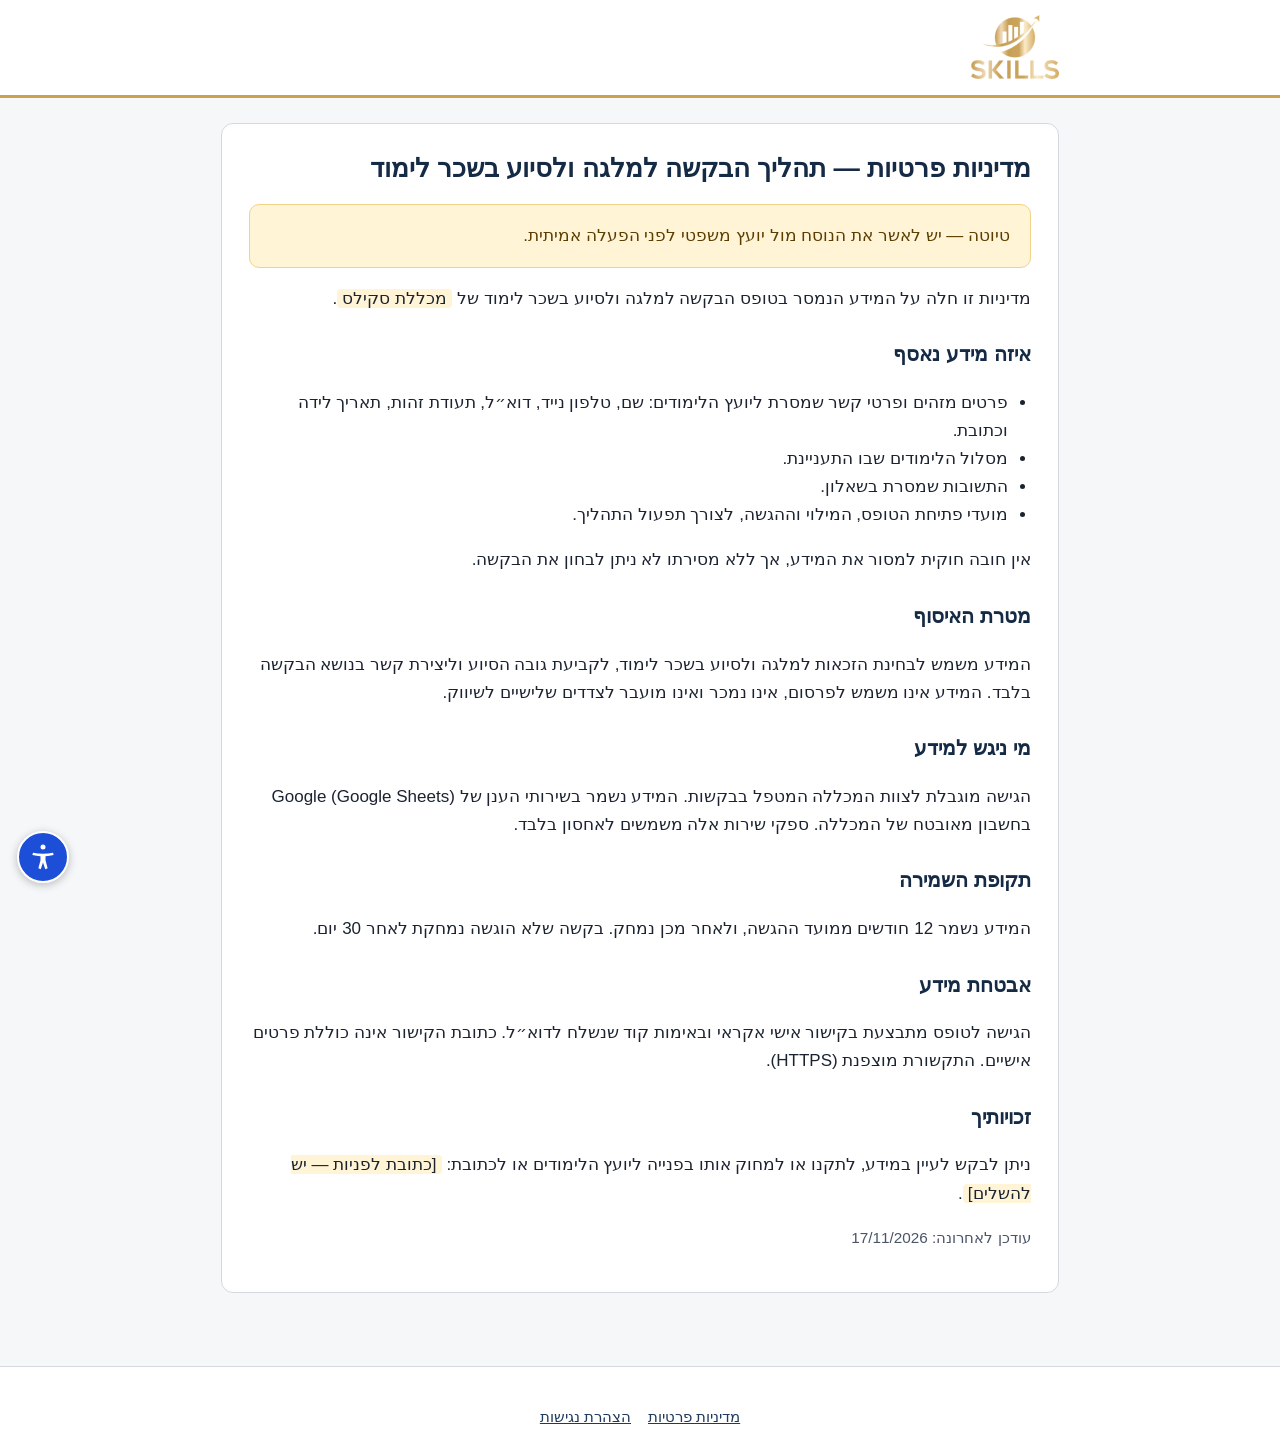
<file: privacy.html>
<!DOCTYPE html>
<html lang="he" dir="rtl">
<head>
  <meta charset="utf-8">
  <meta name="viewport" content="width=device-width, initial-scale=1">
  <meta name="referrer" content="no-referrer">
  <meta http-equiv="Content-Security-Policy" content="default-src 'self'; script-src 'self'; style-src 'self'; img-src 'self' data:; base-uri 'none'; object-src 'none'">
  <title>מדיניות פרטיות — בקשות מלגה, מכללת סקילס</title>
  <link rel="stylesheet" href="styles.css">
  <link rel="icon" type="image/png" href="assets/logo.png">
  <script src="config.js" defer></script>
  <script src="common.js" defer></script>
  <script src="pages.js" defer></script>
</head>
<body>
  <a href="#main" class="skip-link">דילוג לתוכן הראשי</a>
  <header class="site-header"><div class="inner"><img id="site-logo" src="assets/logo.png" alt="מכללת סקילס" width="88" height="64"></div></header>
  <main id="main" tabindex="-1">
    <article class="card prose">
      <h1>מדיניות פרטיות — תהליך הבקשה למלגה ולסיוע בשכר לימוד</h1>
      <p class="alert alert-demo">טיוטה — יש לאשר את הנוסח מול יועץ משפטי לפני הפעלה אמיתית.</p>
      <p>מדיניות זו חלה על המידע הנמסר בטופס הבקשה למלגה ולסיוע בשכר לימוד של <span data-fill="legal.companyName" data-fallback="מכללת סקילס"></span>.</p>

      <h2>איזה מידע נאסף</h2>
      <ul>
        <li>פרטים מזהים ופרטי קשר שמסרת ליועץ הלימודים: שם, טלפון נייד, דוא״ל, תעודת זהות, תאריך לידה וכתובת.</li>
        <li>מסלול הלימודים שבו התעניינת.</li>
        <li>התשובות שמסרת בשאלון.</li>
        <li>מועדי פתיחת הטופס, המילוי וההגשה, לצורך תפעול התהליך.</li>
      </ul>
      <p>אין חובה חוקית למסור את המידע, אך ללא מסירתו לא ניתן לבחון את הבקשה.</p>

      <h2>מטרת האיסוף</h2>
      <p>המידע משמש לבחינת הזכאות למלגה ולסיוע בשכר לימוד, לקביעת גובה הסיוע וליצירת קשר בנושא הבקשה בלבד. המידע אינו משמש לפרסום, אינו נמכר ואינו מועבר לצדדים שלישיים לשיווק.</p>

      <h2>מי ניגש למידע</h2>
      <p>הגישה מוגבלת לצוות המכללה המטפל בבקשות. המידע נשמר בשירותי הענן של Google (Google Sheets) בחשבון מאובטח של המכללה. ספקי שירות אלה משמשים לאחסון בלבד.</p>

      <h2>תקופת השמירה</h2>
      <p>המידע נשמר <span data-fill="privacy.retentionText" data-fallback="לתקופה מוגדרת"></span>, ולאחר מכן נמחק. בקשה שלא הוגשה נמחקת לאחר 30 יום.</p>

      <h2>אבטחת מידע</h2>
      <p>הגישה לטופס מתבצעת בקישור אישי אקראי ובאימות קוד שנשלח לדוא״ל. כתובת הקישור אינה כוללת פרטים אישיים. התקשורת מוצפנת (HTTPS).</p>

      <h2>זכויותיך</h2>
      <p>ניתן לבקש לעיין במידע, לתקנו או למחוק אותו בפנייה ליועץ הלימודים או לכתובת: <span data-fill="privacy.contactEmail" data-fallback="[כתובת לפניות — יש להשלים]"></span>.</p>
      <p class="muted small">עודכן לאחרונה: <span data-fill="privacy.updated"></span></p>
    </article>
  </main>
  <footer class="site-footer" id="site-footer"></footer>
</body>
</html>
</file>
<file: styles.css>
/* מכללת סקילס — טופס בקשת מלגה. RTL, נגיש, מותאם לטלפון ולמחשב. */
:root {
  --primary: #1f3a5f;      /* מציין מקום — מוחלף מ-config.js */
  --primary-dark: #152a45;
  --accent: #e8eef6;
  --bg: #f6f7f9;
  --card: #ffffff;
  --text: #1b2330;
  --muted: #4a5568;
  --border: #d4d9e1;
  --error: #b42318;
  --error-bg: #fef3f2;
  --ok: #1e6b3a;
  --ok-bg: #edf7f0;
  --focus: #f59e0b;
  --radius: 12px;
  --font: "Segoe UI", "Noto Sans Hebrew", "Arial Hebrew", Arial, sans-serif;
  --scale: 1;
}
* { box-sizing: border-box; }
html { font-size: calc(17px * var(--scale)); scroll-padding-top: 80px; }
body { margin: 0; background: var(--bg); color: var(--text); font-family: var(--font); line-height: 1.65; }
img { max-width: 100%; }
a { color: var(--primary); }
.sr-only { position: absolute !important; width: 1px; height: 1px; padding: 0; margin: -1px; overflow: hidden; clip: rect(0 0 0 0); white-space: nowrap; border: 0; }

.skip-link { position: absolute; top: -100px; right: 1rem; background: var(--primary); color: #fff; padding: .6rem 1rem; border-radius: 8px; z-index: 100; }
.skip-link:focus { top: 1rem; }
:focus-visible { outline: 3px solid var(--focus); outline-offset: 2px; }
main:focus, main:focus-visible { outline: none; } /* מיקוד תכנותי במעבר מסך */

.demo-banner { background: #fff4d6; color: #5c3d00; text-align: center; padding: .45rem 1rem; font-weight: 600; border-bottom: 1px solid #f0d38a; font-size: .9rem; }

.site-header { background: var(--card); border-bottom: 3px solid #c9a24a; }
.site-header .inner { max-width: 880px; margin: 0 auto; padding: .9rem 1.25rem; display: flex; align-items: center; gap: 1rem; }
.site-header img { height: 64px; width: auto; }
.wordmark { font-size: 1.25rem; font-weight: 700; color: var(--primary-dark); letter-spacing: .02em; padding: .35rem 0; }

main { max-width: 880px; margin: 0 auto; padding: 1.5rem 1.25rem 3rem; }
.card { background: var(--card); border: 1px solid var(--border); border-radius: var(--radius); padding: 1.6rem; margin-bottom: 1.25rem; }
h1 { font-size: 1.55rem; line-height: 1.35; margin: 0 0 .75rem; color: var(--primary-dark); }
h2 { font-size: 1.2rem; margin: 0 0 1rem; color: var(--primary-dark); }
.lead { font-size: 1.02rem; color: var(--text); margin: 0 0 1rem; }
.muted { color: var(--muted); }
.small { font-size: .9rem; }

.btn { display: inline-flex; align-items: center; justify-content: center; gap: .5rem; min-height: 48px; padding: .7rem 1.6rem; border-radius: 10px; border: 2px solid var(--primary); background: var(--primary); color: #fff; font: inherit; font-weight: 700; cursor: pointer; text-decoration: none; }
.btn:hover { background: var(--primary-dark); border-color: var(--primary-dark); }
.btn[disabled] { opacity: .65; cursor: progress; }
.btn-lg { font-size: 1.08rem; min-height: 54px; width: 100%; }
.btn-secondary { background: #fff; color: var(--primary); }
.btn-secondary:hover { background: var(--accent); color: var(--primary-dark); }
.btn-link { background: none; border: 0; color: var(--primary); text-decoration: underline; font: inherit; cursor: pointer; padding: .25rem; min-height: 44px; }

.info-box { background: var(--accent); border-radius: 10px; padding: 1rem 1.15rem; margin: 1rem 0; }
.alert { border-radius: 10px; padding: 1rem 1.15rem; margin: 1rem 0; border: 1px solid; }
.alert-error { background: var(--error-bg); border-color: #f4c7c3; color: #7a1a12; }
.alert-ok { background: var(--ok-bg); border-color: #b8dfc5; color: #144d29; }
.alert-demo { background: #fff4d6; border-color: #f0d38a; color: #5c3d00; }
.alert ul { margin: .5rem 0 0; padding-inline-start: 1.2rem; }

/* שעון — רגוע, ללא הבהובים */
.timer-bar { position: sticky; top: 0; z-index: 20; background: var(--card); border-bottom: 1px solid var(--border); }
.timer-bar .inner { max-width: 880px; margin: 0 auto; padding: .45rem 1.25rem; display: grid; grid-template-columns: 1fr auto; align-items: center; gap: 0 .75rem; font-size: .95rem; }
.timer-bar .save-state { grid-column: 1 / -1; white-space: nowrap; overflow: hidden; text-overflow: ellipsis; min-height: 1.4em; }
@media (min-width: 720px) { .timer-bar .inner { grid-template-columns: 1fr auto auto; } .timer-bar .save-state { grid-column: auto; grid-row: 1; grid-column-start: 2; } }
.timer-value { font-weight: 700; font-variant-numeric: tabular-nums; }
.save-state { color: var(--muted); font-size: .85rem; }

/* פרטים אישיים */
.details { display: grid; grid-template-columns: 1fr; gap: .25rem 1.5rem; margin: 0; }
.details div { padding: .55rem 0; border-bottom: 1px solid #eef0f4; }
.details dt { font-size: .85rem; color: var(--muted); }
.details dd { margin: 0; font-weight: 600; overflow-wrap: anywhere; }
@media (min-width: 720px) { .details { grid-template-columns: 1fr 1fr; } }

/* שאלות */
.q { margin: 0 0 1.75rem; padding: 0; border: 0; min-width: 0; }
.q:last-child { margin-bottom: 0; }
.q legend, .q > label.q-label { display: block; font-weight: 700; font-size: 1.02rem; margin-bottom: .5rem; padding: 0; }
.q-num { color: var(--primary); margin-inline-end: .25rem; }
.req { color: var(--muted); font-weight: 400; font-size: .85rem; }
.hint { color: var(--muted); font-size: .9rem; margin: -.25rem 0 .6rem; }
.note { background: var(--accent); border-radius: 8px; padding: .65rem .9rem; margin-top: .75rem; font-size: .93rem; }
.choice { display: flex; align-items: flex-start; gap: .65rem; padding: .6rem .8rem; border: 1px solid var(--border); border-radius: 10px; margin-bottom: .5rem; cursor: pointer; background: #fff; min-height: 48px; }
.choice:hover { border-color: var(--primary); }
.choice input { width: 1.25rem; height: 1.25rem; margin: .2rem 0 0; flex: none; accent-color: var(--primary); }
.choice:has(input:checked) { border-color: var(--primary); background: var(--accent); }
@media (min-width: 720px) { .choices-grid { display: grid; grid-template-columns: 1fr 1fr; gap: 0 .6rem; } }
textarea, input[type="text"], input[type="tel"], input[inputmode="numeric"] { width: 100%; font: inherit; color: var(--text); padding: .7rem .85rem; border: 1px solid #9aa3b2; border-radius: 10px; background: #fff; }
textarea { min-height: 120px; resize: vertical; }
.follow-up { margin-top: .6rem; }
.follow-up label { display: block; font-size: .93rem; font-weight: 600; margin-bottom: .3rem; }
.field-error { color: var(--error); font-size: .92rem; font-weight: 600; margin-top: .35rem; }
.has-error textarea, .has-error input[type="text"], .has-error .choice { border-color: var(--error); }

.confirm { display: flex; gap: .7rem; align-items: flex-start; margin-bottom: .9rem; cursor: pointer; }
.confirm input { width: 1.3rem; height: 1.3rem; margin-top: .2rem; flex: none; accent-color: var(--primary); }

.otp-input { font-size: 1.5rem !important; letter-spacing: .5rem; text-align: center; max-width: 260px; direction: ltr; }
.otp-row { display: flex; flex-wrap: wrap; gap: .75rem; align-items: center; margin: .75rem 0; }

.success-number { font-size: 1.35rem; font-weight: 700; direction: ltr; unicode-bidi: isolate; }

/* תחתית */
.site-footer { border-top: 1px solid var(--border); background: var(--card); }
.site-footer .inner { max-width: 880px; margin: 0 auto; padding: 1.5rem 1.25rem; font-size: .88rem; color: var(--muted); }
.partners { display: flex; flex-wrap: wrap; gap: 1.25rem; align-items: center; justify-content: center; margin-bottom: .75rem; }
.partners img { height: 44px; width: auto; filter: grayscale(.15); }
.partner-placeholder { border: 2px dashed #9aa3b2; border-radius: 8px; padding: .5rem .9rem; font-size: .8rem; }
.footer-links { display: flex; flex-wrap: wrap; gap: 1rem; justify-content: center; margin-top: .75rem; }
.legal { text-align: center; }

.loading { text-align: center; padding: 3rem 1rem; color: var(--muted); }

/* דפי טקסט */
.prose h2 { margin-top: 1.5rem; }
.prose ul { padding-inline-start: 1.3rem; }
.placeholder-mark { background: #fff4d6; padding: 0 .3rem; border-radius: 4px; }

/* ───── מצבי נגישות ───── */
html.a11y-contrast { --bg: #000; --card: #000; --text: #fff; --muted: #f0f0f0; --border: #fff; --primary: #ffd400; --primary-dark: #ffd400; --accent: #1a1a1a; }
html.a11y-contrast .btn { color: #000; }
html.a11y-contrast .btn-secondary { background: #000; color: #ffd400; }
html.a11y-contrast textarea, html.a11y-contrast input, html.a11y-contrast .choice { background: #000; color: #fff; border-color: #fff; }
html.a11y-contrast .demo-banner, html.a11y-contrast .alert, html.a11y-contrast .note, html.a11y-contrast .info-box { background: #000; color: #fff; border: 1px solid #fff; }
html.a11y-links a { text-decoration: underline 2px; background: #fff4b3; color: #000 !important; }
html.a11y-font body { font-family: Arial, "Arial Hebrew", sans-serif; letter-spacing: .02em; word-spacing: .08em; }
html.a11y-still *, html.a11y-still *::before, html.a11y-still *::after { animation: none !important; transition: none !important; scroll-behavior: auto !important; }
@media (prefers-reduced-motion: reduce) { * { animation: none !important; transition: none !important; } }

.a11y-toggle { position: fixed; bottom: 1rem; left: 1rem; z-index: 60; width: 52px; height: 52px; border-radius: 50%; border: 2px solid #fff; background: #1d4ed8; color: #fff; cursor: pointer; box-shadow: 0 2px 8px rgba(0,0,0,.25); display: flex; align-items: center; justify-content: center; }
.a11y-toggle svg { width: 30px; height: 30px; }
.a11y-panel { position: fixed; bottom: 4.6rem; left: 1rem; z-index: 61; width: min(320px, calc(100vw - 2rem)); background: #fff; color: #1b2330; border: 1px solid #9aa3b2; border-radius: 12px; padding: 1rem; box-shadow: 0 6px 24px rgba(0,0,0,.2); }
.a11y-panel[hidden] { display: none; }
.a11y-panel h2 { font-size: 1.05rem; margin: 0 0 .75rem; color: #1b2330; }
.a11y-panel .grid { display: grid; grid-template-columns: 1fr 1fr; gap: .5rem; }
.a11y-panel button { min-height: 44px; border: 1px solid #9aa3b2; background: #f6f7f9; color: #1b2330; border-radius: 8px; font: inherit; font-size: .9rem; cursor: pointer; padding: .4rem; }
.a11y-panel button[aria-pressed="true"] { background: #1d4ed8; color: #fff; border-color: #1d4ed8; }
.a11y-panel .a11y-foot { margin-top: .75rem; display: flex; justify-content: space-between; align-items: center; font-size: .9rem; }
.a11y-panel .a11y-foot a { color: #1d4ed8 !important; background: none !important; }
</file>
